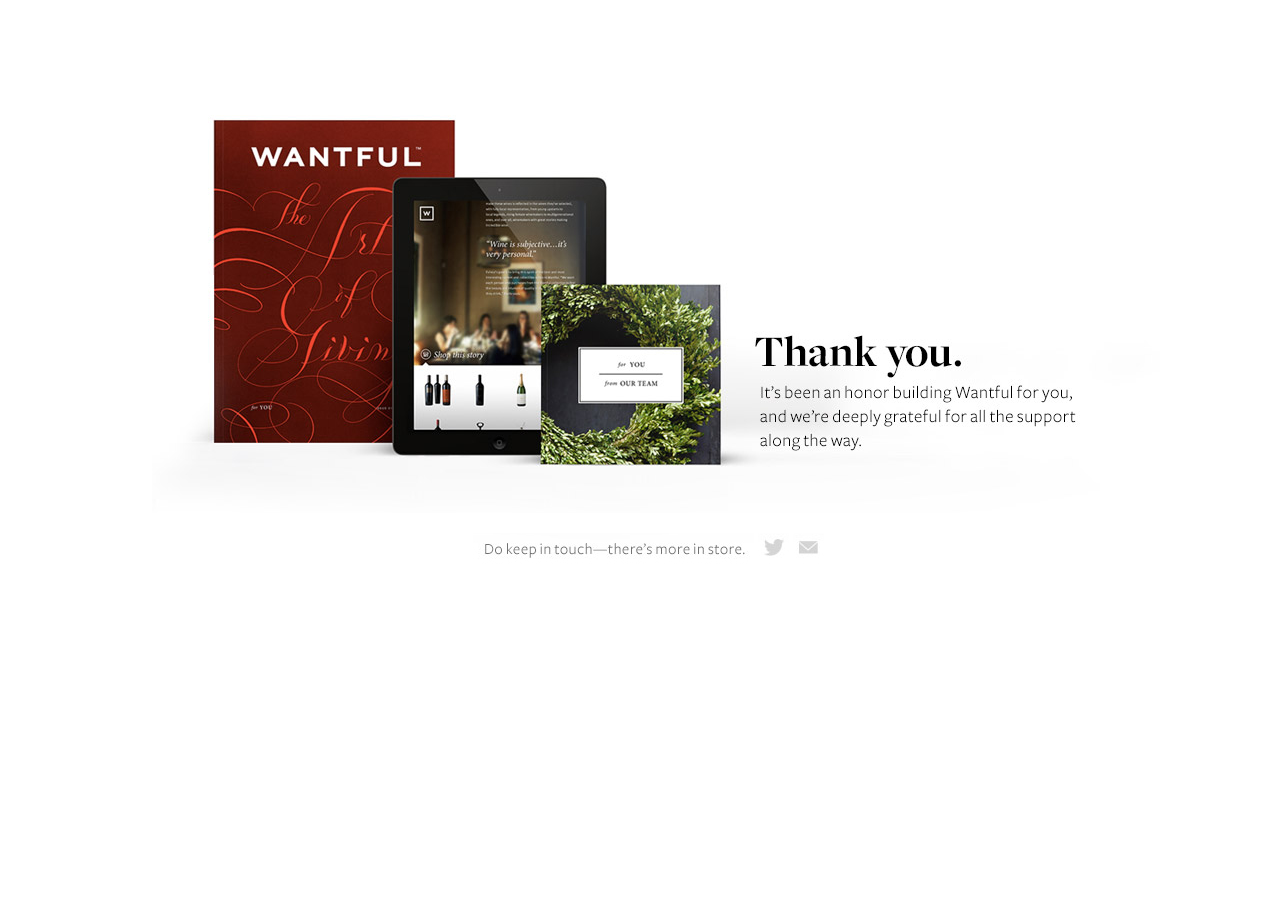
<file: index.html>
<!doctype html>
<!--[if lt IE 7 ]> <html class="no-js ie6" lang="en" xmlns="http://www.w3.org/1999/xhtml" xmlns:og="http://ogp.me/ns#" xmlns:fb="https://www.facebook.com/2008/fbml"> <![endif]-->
<!--[if IE 7 ]>    <html class="no-js ie7" lang="en" xmlns="http://www.w3.org/1999/xhtml" xmlns:og="http://ogp.me/ns#" xmlns:fb="https://www.facebook.com/2008/fbml"> <![endif]-->
<!--[if IE 8 ]>    <html class="no-js ie8" lang="en" xmlns="http://www.w3.org/1999/xhtml" xmlns:og="http://ogp.me/ns#" xmlns:fb="https://www.facebook.com/2008/fbml"> <![endif]-->
<!--[if (gte IE 9)|!(IE)]><!-->
<html class="no-js" lang="en"
  xmlns="http://www.w3.org/1999/xhtml"
  xmlns:og="http://ogp.me/ns#"
  xmlns:fb="https://www.facebook.com/2008/fbml">
<!--<![endif]-->
  <head prefix="og: http://ogp.me/ns# fb: http://ogp.me/ns/fb# wantful: http://ogp.me/ns/fb/wantful#">
  <meta charset="utf-8">
  <meta name="keywords" content="wantful, wantful.com, gift, gifts, gift ideas, present, birthday gifts, holiday gifts, corporate gifts, gift books" />
  <meta name="description" content="Wantful is a new design and style authority dedicated to reinventing the experience of shopping for gifts. Wantful scours the globe to discover beautiful, well-designed products then recommended based on the gift recipient’s style and interests." />
  <meta http-equiv="X-UA-Compatible" content="IE=edge,chrome=1">
  <meta property="fb:app_id" id="fb-meta" content="199801970074533">
  <meta name="app-version" id="app-version" content="513744260bb489b7b06337fae4de91629c426114" />
  <meta property="og:site_name" content="Wantful" />
  <title>Wantful - Thank you</title>
  <link rel="icon" type="image/gif" href="./favicon.gif">
  <style type="text/css">
    body {
      height: 100%;
      width: 100%;
    }
    .center {
      height: 100%;
      margin: auto auto;
      text-align: center;
    }
  </style>
  <script type="text/javascript">
  var _gaq = _gaq || [];
  _gaq.push(['_setAccount', 'UA-25090712-1']);
  _gaq.push(['_trackPageview']);

  (function() {
    var ga = document.createElement('script'); ga.type = 'text/javascript'; ga.async = true;
    ga.src = ('https:' == document.location.protocol ? 'https://ssl' : 'http://www') + '.google-analytics.com/ga.js';
    var s = document.getElementsByTagName('script')[0]; s.parentNode.insertBefore(ga, s);
  })();
  </script>
  </head>

  <body class="">
    <table class="center">
      <tr>
        <td>
          <img src="/images/thanks.jpg" alt="Thanks"><br>
          <p>
          <img src="/images/contact.jpg" alt="Do keep in touch">
          <a href="https://twitter.com/poisson"><img src="/images/twitter.jpg" alt="Twitter"></a>
          <a href="mailto:poisson@gmail.com"><img src="/images/email.jpg" alt="Email us"></a>
        </td>
      </tr>
    </div>
  </body>
</html>
</file>
